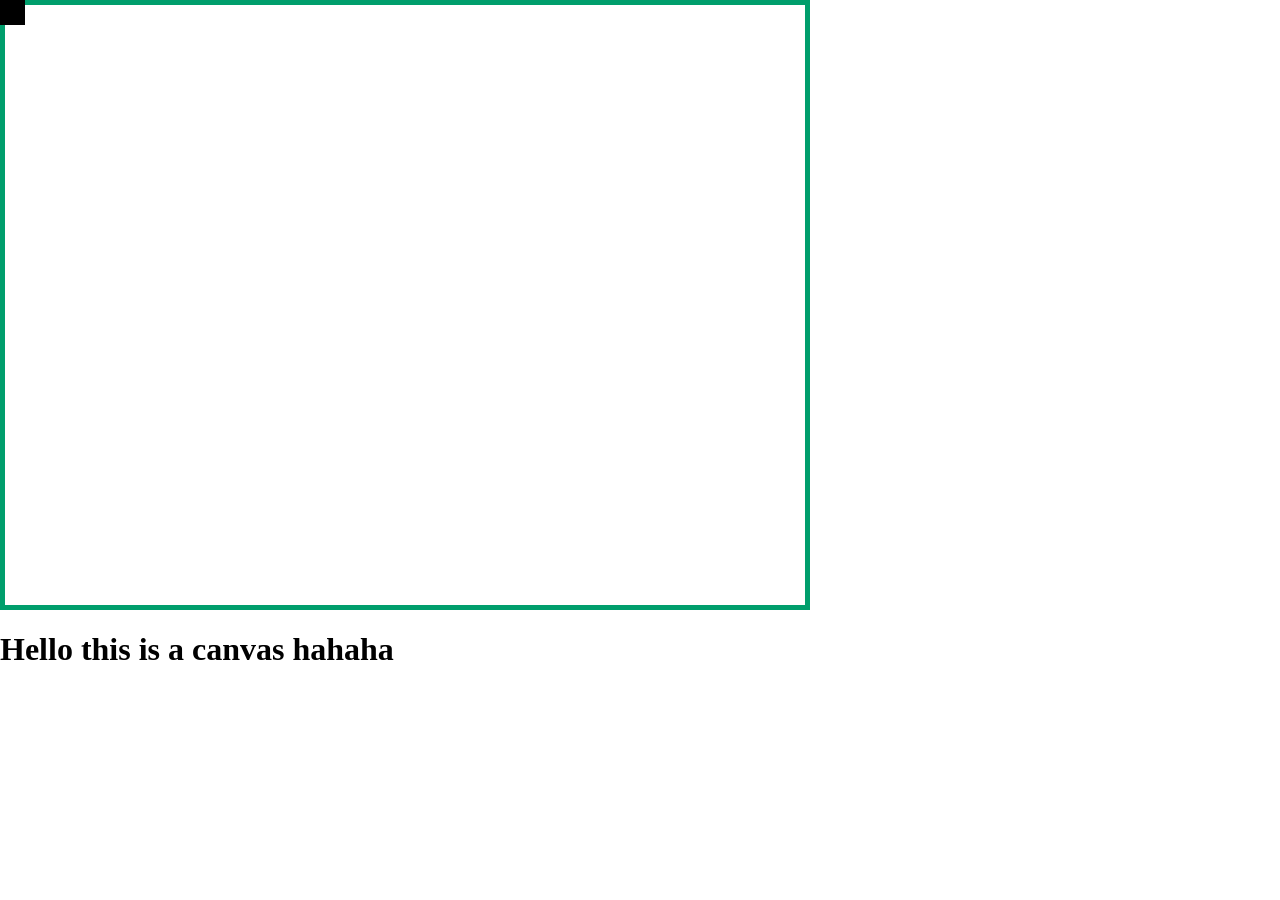
<file: interaction/index.html>
<!DOCTYPE html>
<html lang="en">

<head>
	<meta charset="UTF-8">
	<meta name="viewport" content="width=device-width, initial-scale=1.0">
	<title>Document</title>
</head>

<body>
	<style>
		body {
			margin: 0;
			height: 100vh;
		}

		#canvas {
			width: 800px;
			height: 600px;
			border: 5px solid rgb(0, 158, 108);
			position: relative;
		}

		#brush {
			position: absolute;
			width: 40px;
			height: 40px;
			background-color: black;
			transform: translate(-50%, -50%);
			pointer-events: none;
		}
	</style>


	<div id="canvas">
		<div id="brush"></div>
	</div>
	<h1>Hello this is a canvas hahaha</h1>

	<script>
		let canvas = document.querySelector("#canvas");
		let brush = document.querySelector("#brush");

		document.addEventListener("mousemove", function (event) {
			brush.style.left = event.x + "px";
			brush.style.top = event.y + "px";

		});

		document.addEventListener("mousedown", function (event) {
			let dot = document.createElement("div");
			dot.style.position = "absolute";
			dot.style.width = "40px";
			dot.style.height = "40px";
			dot.style.backgroundColor = "black";
			dot.style.left = event.x - 20 + "px";
			dot.style.top = event.y - 20 + "px";
			dot.style.pointerEvents = "none";
			document.body.appendChild(dot);
		});

		canvas.addEventListener("mouseleave", function () {
			document.querySelector("h1").textContent = "WHat Are u doing??! GO backkkkkkk!!!"
		})

		canvas.addEventListener("mouseenter", function () {
			document.querySelector("h1").textContent = "Hello this is a canvas hahaha"
		})


	</script>
</body>

</html>
</file>
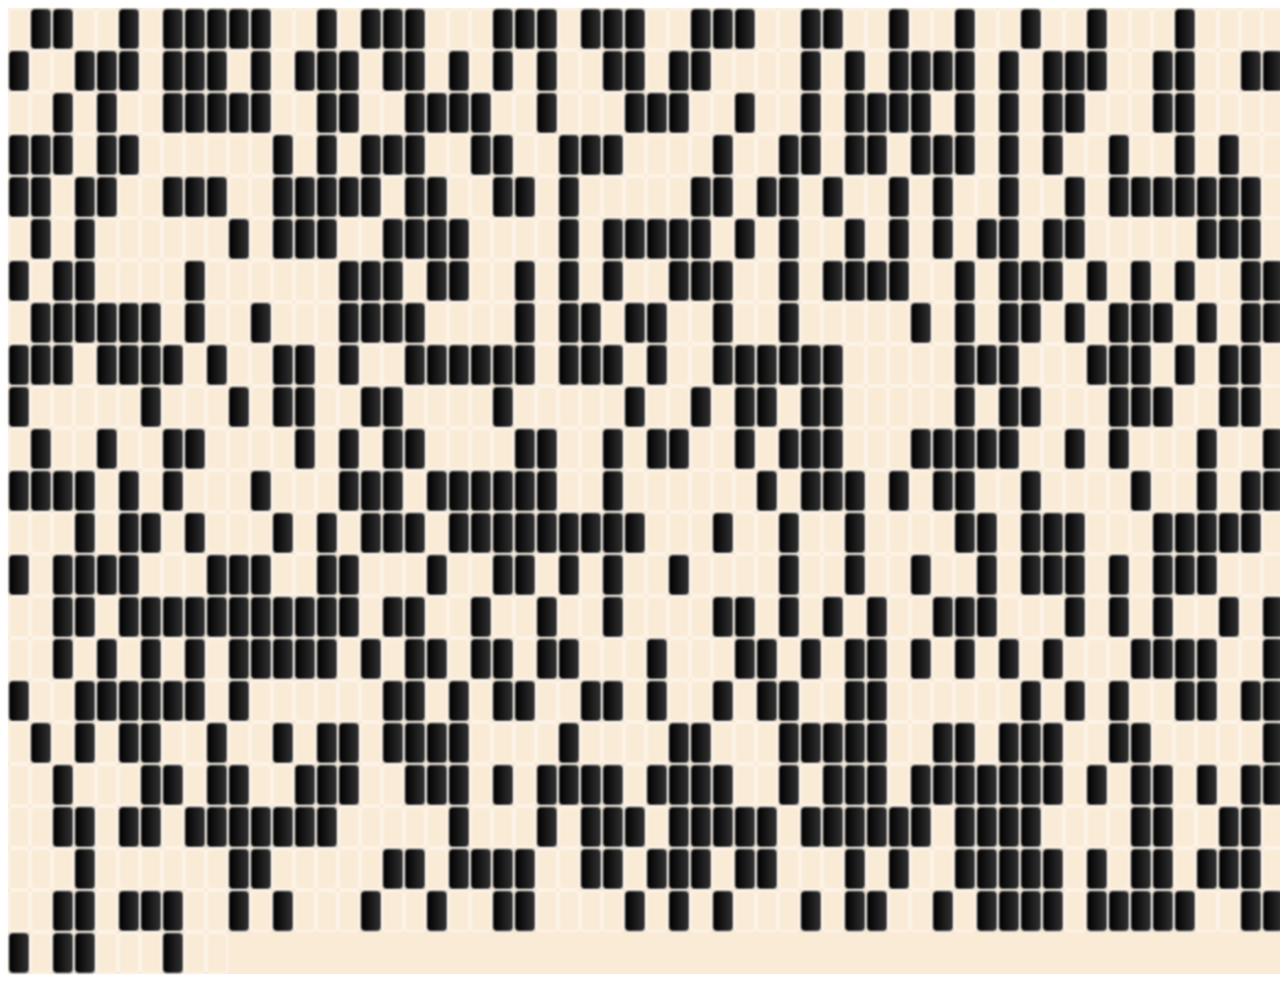
<file: loop/index.html>
<!DOCTYPE html>
<html lang="en">
<head>
	<meta charset="UTF-8">
	<meta name="viewport" content="width=device-width, initial-scale=1.0">
	<title>Document</title>
	<style>
		.container {
			display: flex;
			flex-wrap: wrap;
			width: 3200px;
			background-color: antiquewhite;
			
		}
		.smallblock {
			width: 20px;
			height: 40px;
			border: 1px solid rgb(255, 255, 255);
			filter: blur(1px);
			border-radius: 5px;
			

		}
	</style>
</head>
<body>
<div class="container"></div>
<script>
	let container = document.querySelector('.container');

	for (let i = 0; i < 3200; i++) {
		let color;
		if (Math.random() > 0.5) {
			color = "linear-gradient(to right, black, rgb(50, 50, 50)";
		} else {
			color = "antiquewhite";
		}
		container.innerHTML += `<div class="smallblock" style="background: ${color}"></div>`;
	}
</script>





</body>
</html>
</file>
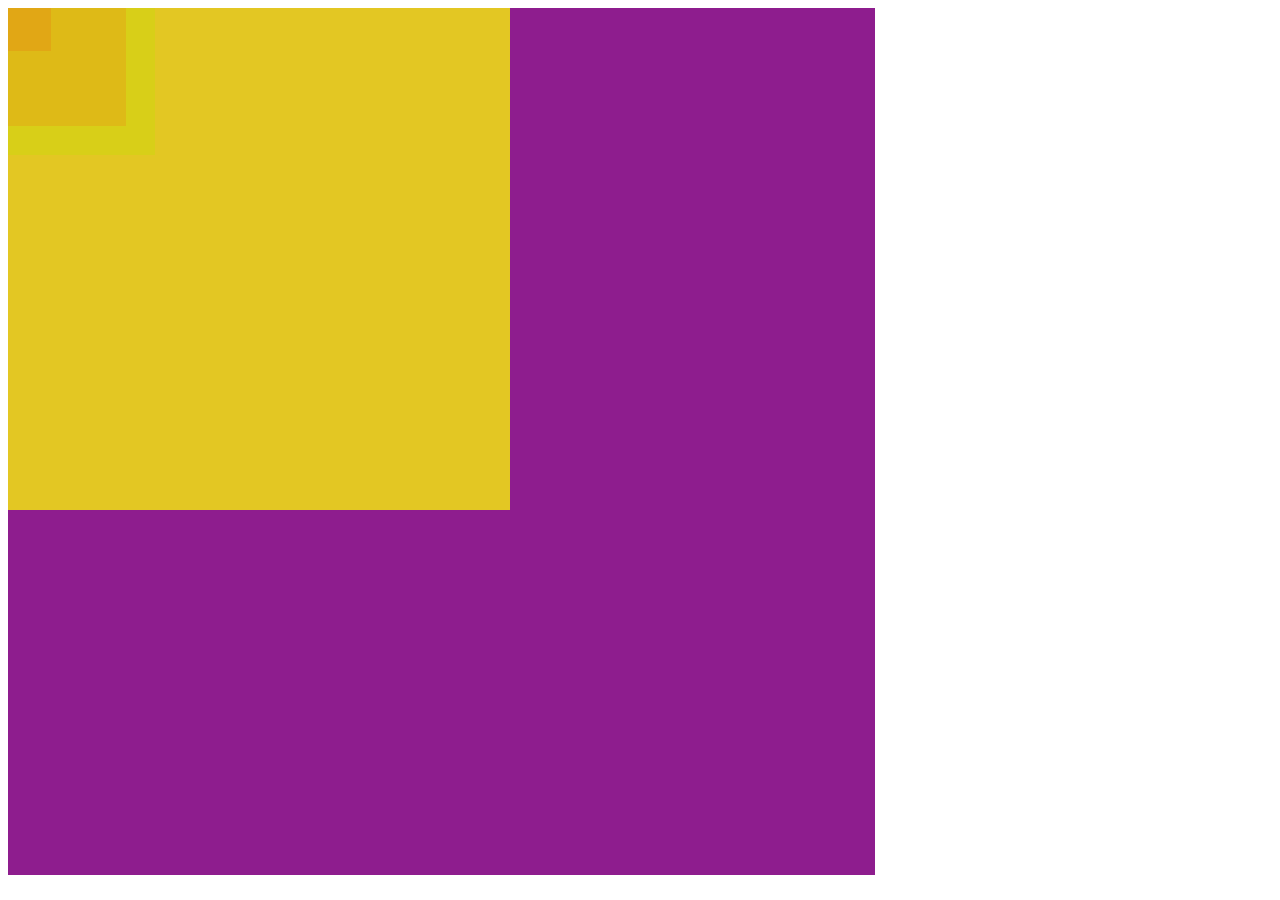
<file: randomness/index.html>
<!DOCTYPE html>
<html lang="en">

<head>
    <meta charset="UTF-8">
    <meta name="viewport" content="width=device-width, initial-scale=1.0">
    <title>Document</title>
</head>

<body>
    <style>
        #box1,
        #box2,
        #box3,
        #box4,
        #box5,
        #box6 {
            transition: .5s;
            position: absolute;

        }
    </style>

    <div id="box1"></div>
    <div id="box2"></div>
    <div id="box3"></div>
    <div id="box4"></div>
    <div id="box5"></div>
    <div id="box6"></div>


    <script>
        let box1 = document.querySelector("#box1");
        let box2 = document.querySelector("#box2");
        let box3 = document.querySelector("#box3");
        let box4 = document.querySelector("#box4");
        let box5 = document.querySelector("#box5");
        let box6 = document.querySelector("#box6");


        function randomizeBox() {
            let size1 = Math.random() * 800 + 110 + "px";
            let size2 = Math.random() * 700 + 90 + "px";
            let size3 = Math.random() * 600 + 70 + "px";
            let size4 = Math.random() * 500 + 50 + "px";
            let size5 = Math.random() * 400 + 30 + "px";
            let size6 = Math.random() * 300 + 10 + "px";

            box1.style.width = size1;
            box1.style.height = size1;
            box1.style.backgroundColor = "purple";
            box1.style.opacity = Math.random();

            box2.style.width = size2;
            box2.style.height = size2;
            box2.style.backgroundColor = "blue";
            box2.style.opacity = Math.random();

            box3.style.width = size3;
            box3.style.height = size3;
            box3.style.backgroundColor = "green";
            box3.style.opacity = Math.random();

            box4.style.width = size4;
            box4.style.height = size4;
            box4.style.backgroundColor = "yellow";
            box4.style.opacity = Math.random();

            box5.style.width = size5;
            box5.style.height = size5;
            box5.style.backgroundColor = "orange";
            box5.style.opacity = Math.random();

            box6.style.width = size6;
            box6.style.height = size6;
            box6.style.backgroundColor = "red";
            box6.style.opacity = Math.random();

        }

        setInterval(randomizeBox, 800)
    </script>
</body>

</html>
</file>
